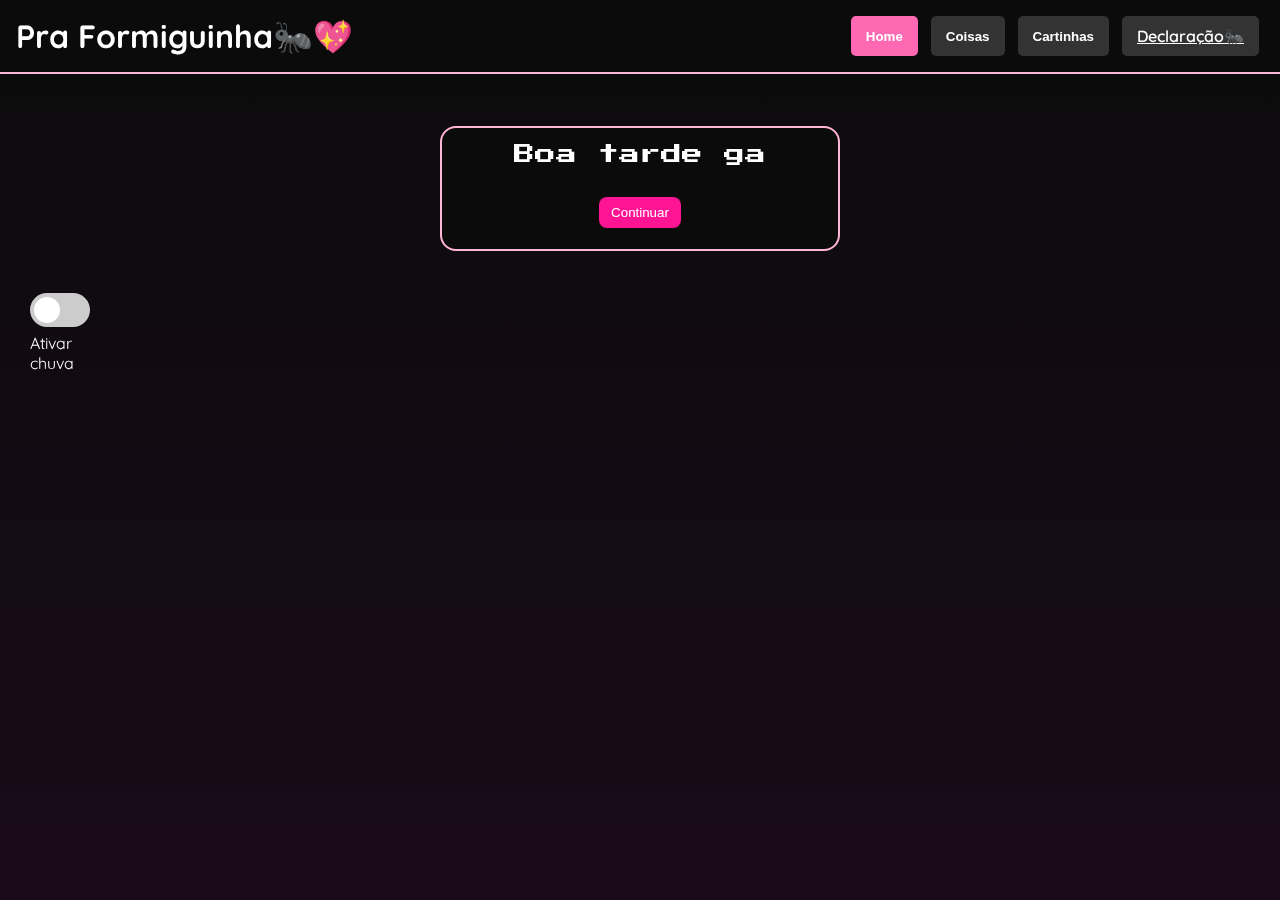
<file: formiguinha/index.html>
<!doctype html>
<html lang="pt-BR">
<head>
  <meta charset="utf-8" />
  <meta name="viewport" content="width=device-width,initial-scale=1" />
  <title>Pra Tu — Surpresinhas</title>

  <link href="https://fonts.googleapis.com/css2?family=Press+Start+2P&display=swap" rel="stylesheet">

<!-- Fonte redondinha global -->
<link href="https://fonts.googleapis.com/css2?family=Quicksand:wght@300;400;600&display=swap" rel="stylesheet">

  <!-- Google Fonts -->
  <link href="https://fonts.googleapis.com/css2?family=Pacifico&family=Inter:wght@300;400;600&display=swap" rel="stylesheet">

  <!-- CSS externo -->
  <link rel="stylesheet" href="styles.css">

  
  <style>
    body {
      margin: 0;
      background-color: #1a1a1a;
      color: #fff;
    }

    /* Fundo estrelado */
    .sky {
      position: fixed;
      top:0;
      left:0;
      width: 100%;
      height: 100%;
      pointer-events: none;
      z-index: -1;
    }

    /* Tabs */
    .tab-btn { cursor: pointer; padding: 10px 15px; background: #333; color: #fff; border: none; margin-right: 5px; border-radius: 5px; }
    .tab-btn.active { background: #ff69b4; }

    .tab-panel { padding: 20px; }
    .hidden { display: none; }

    /* Cartinhas estilizadas */
    .carta-item {
      background-color: #ffb6d5;
      border-radius: 15px;
      padding: 20px;
      margin-bottom: 15px;
      box-shadow: 0 4px 10px rgba(0,0,0,0.2);
      color: #fff;
      line-height: 1.5;
      transition: transform 0.2s ease;
      max-width: 600px;
      word-wrap: break-word;
    }

    .carta-item:hover {
      transform: scale(1.03);
    }

    /* Botões e cards centrais */
    .btn { cursor: pointer; padding: 8px 12px; border: none; border-radius: 8px; background-color: #ff69b4; color: #fff; margin: 5px; }
    .btn-primary { background-color: #ff1493; }

    .center-card { text-align: center; margin: 20px 0; }
    .interaction-buttons button { margin: 5px; }

    /* Formulários */
    .form-crud label { display: block; margin-bottom: 10px; }
    .form-crud input, .form-crud textarea, .form-crud select { width: 100%; padding: 5px; border-radius: 5px; border: 1px solid #ccc; }
    .form-actions { margin-top: 10px; }
  </style>

  <!-- Meta description -->
  <meta name="description" content="Site romântico com galeria, cartinhas e interações - front-end only.">
</head>
<body>
  <!-- App wrapper -->
  <div id="app" class="app">

    <!-- Fundo estrelado / cenário -->
    <div id="sky" class="sky" aria-hidden="true"></div>

    <!-- Top navigation: abas -->
    <header class="topbar" role="banner">
      <div class="brand">
        <h1 class="site-title" aria-hidden="true">Pra Formiguinha🐜💖</h1>
      </div>

      <!-- Tabs -->
      <nav class="tabs" role="navigation" aria-label="Navegação principal">
        <button class="tab-btn active" data-tab="home" aria-label="Home">Home</button>
        
        <button class="tab-btn" data-tab="coisas" aria-label="Coisas que me lembram tu">Coisas</button>
        <button class="tab-btn" data-tab="cartinhas" aria-label="Cartinhas de amor">Cartinhas</button>
<a href="baitola/index.html" class="tab-btn" aria-label="Declaração">Declaração🐜</a>

      </nav>
    </header>


    <!-- Main content -->
    <main id="main" class="main" role="main">

      <!-- Home / Saudação -->
      <section id="tab-home" class="tab-panel active" aria-labelledby="home">
        <!-- Saudações tipo typewriter -->
        <div id="app-saudacao" class="saudacao" role="region" aria-live="polite">
          <div class="dialog-card" id="dialog-card">
            <p id="typing-text" class="typing" aria-atomic="true"></p>
            <div class="dialog-actions">
              <button id="btn-continuar" class="btn btn-primary" aria-label="Continuar">Continuar</button>
            </div>
          </div>
        </div>
<!-- Interruptor para chuva de palavrinhas -->
<label class="switch">
  <input type="checkbox" id="btn-chuva">
  <span class="slider">
    <br>
    <br>    
    Ativar chuva</span>
</label>

<!-- Card central com pergunta - Cabelo -->
<section class="center-card" aria-label="Interações principais">
  <div class="center-inner">
    <div class="interaction-buttons">
      <button class="btn-interacao" id="btn-cabelo" aria-label="O que eu acho do seu cabelo?">
        O que eu acho do seu cabelo?
      </button>
    </div>
  </div>
</section>

<!-- Card central com pergunta - Sorriso -->
<section class="center-card" aria-label="Interações principais">
  <div class="center-inner">
    <div class="interaction-buttons">
      <button class="btn-interacao" id="btn-sorriso" aria-label="O que eu acho do seu sorriso">
        Seu sorriso
      </button>
    </div>
  </div>
</section>

<!-- Card central com pergunta - Corpo -->
<section class="center-card" aria-label="Interações principais">
  <div class="center-inner">
    <div class="interaction-buttons">
      <button class="btn-interacao" id="btn-corpo" aria-label="O que eu acho do seu corpo?">
        E do seu corpo?
      </button>
    </div>
  </div>
</section>
      </section>

      

      <!-- Coisas que me lembram tu -->
      <section id="tab-coisas" class="tab-panel hidden">
        <div class="full-header">
          <h2>Coisas que me lembram tu </h2>
          <button id="new-coisa" class="btn" aria-label="Adicionar nova coisa">+ Nova coisa</button>
        </div>
        <form id="form-coisa" class="form-crud hidden" aria-hidden="true">
          <label>Título
            <input id="coisa-titulo" required placeholder="Ex: Seu sorriso">
          </label>
          <label>Descrição
            <textarea id="coisa-texto" required placeholder="Por que isso me lembra você..."></textarea>
          </label>
          <label>Imagem (PNG/JPG/WEBP)
            <input id="coisa-imagem" type="file" accept="image/*">
          </label>
          <div class="form-actions">
            <button id="save-coisa" class="btn btn-primary">Salvar</button>
            <button id="cancel-coisa" class="btn">Cancelar</button>
          </div>
        </form>
<div class="carousel">
  <button class="prev">&#10094;</button>
  <div id="galeria-full" class="slides"></div>
  <button class="next">&#10095;</button>
</div>
      </section>

      <!-- Cartinhas de amor --><section id="tab-cartinhas" class="tab-panel">
        <div class="full-header">
          <h2>Cartinhas de amor</h2>
        </div>

        <div id="cartas-full" class="cartas-full"><div class="carta-item" style="background-color: rgb(62, 25, 25);"><h3>Carta que fiz quando tu ia viajar 💖</h3><p>Formiguinha,

To escrevendo essa carta pra tu lembrar um pouco de mim na viagem. Já q fico pensando em ti 24 hrs, nada mais justo né?

Tu ta confusa sobre tudo, e tem medo de me machucar, mas te lembra q tu ja me deu mil e um motivos pra nem olhar mas na tua cara, so peço q tu confie em mim sabe? Prometo que vai ficar tudo bem.

Isso de nn desisti de ti talvez seja minha teimosia,talvez seja obsessão, talvez seja pq nn quero jogar essa ilusão da minha cabeça fora...nem eu mesmo entendo tudo isso sabe?

Esse desejo de te ter pra mim.... de sentir teu abraço, escutar tua risada, passar horas escutando tua voz, sentir o calor do teu corpo, me perder no brilho do teu olhar, sentir tua respiração na minha....Eu poderia passar horas falando as coisas que desejo em ti.

Sempre q vou falar ctg, fico muito nervoso,medo de mulher bonita sabe? Quando nn é isso pessoal faz fila pra falar ctg, acaba atrapalhando tudo,acho q isso impediu de eu ter mais memórias ctg,q nn fossem só na minha cabeça.
 
Eu não queria deixar essa carta tão... baitola, mas é difícil ficar normal quando fico pensando em ti, não me guentei, as vezes me perco em longos devaneios, pra tentar suprir oq sinto por ti. Vou ficar com saudades esse tempo, espero q os dias passem rapidos.

E eu sempre vou te amar e te querer pra mim

Matheus</p></div></div>

        <div class="carta-item" style="background-color: rgb(46, 0, 19);"><h3>Primeira cartinha que fiz 💕</h3><p>Esla,

Quero começar dizendo que me arrependo de não fazer isso antes, e falar eu mesmo oq eu sinto, e ter perdido todo esse tempo. Já deve saber que sempre te achei bonita e diferente, desda primeira vez q ti vi,mas meu olhar foi além, e vi a garota boba, engraçada e legal q é. E percebi q amo isso em ti, amo teu cabelo, amo, teu olhar e amo teu sorriso q sempre me deixa bobo. Espero q goste desses bombons que nem se comparam com o docinho q tu é.
Com carinho e humilhação, Matheus rei delas</p></div>
        <div class="carta-item" style="background-color: #704c64;">
          <h3>Teus detalhes perfeitos 💖</h3>
          <p>
            Queria que tu te olhasses com os meus olhos,
            ao menos uma vez,
            pra ver o quão bela tu és...<br><br>
            Tu ainda não sabes,
            mas, toda vez que te vejo,
            me perco em cada detalhe 
            dos mais chamativos aos mais discretos.<br><br>
            Todo detalhe teu...
            O jeito bobo com que andas,
            a forma como te vestes
            o brilho do teu olhar serrado,
            teus lábios delicados e convidativos,
            acompanhados do teu sorriso invertido...<br><br>
            E quando sinto teu toque,
            faz minha mente ir ao longe...
            Almejando sentir cada traço teu.<br><br>
            Teu corpo moldado,
            Que parece até que foi esculpido,
            Tuas belas curvas que queria capotar em cada uma delas<br><br>
            Mas nunca vou dizer isso diretamente a ti.
            Pois fico feito um cachorro medroso quando esta perto.<br><br>
            Ainda assim, desejo.
            Imagino nós dois nos perdendo no toque um do outro,
            o hálito quente se encontrando,
            palavras tolas sendo trocadas...<br><br>
            Mas, mais do que tudo,
            te tendo 
            enfim 
            pra mim.
          </p>
        </div>
        <div class="carta-item" style="background-color: rgb(39, 41, 119);"><h3>Mensagem de anivrsario de 2024 ✨</h3><p>Eslinha🦧,
Tu não deve saber,mas te acho uma garota muito incrível,faz amizade com td mundo q vê pela frente,parece até uma vereadora,teu mundo parece ser mais alegre,cheio de risadas e cores(igual teu cabelo)sempre reparo quando tu pinta o cabelo ou coisa do tipo,cada mês e ano q passa tu fica mais deslumbrante💫. Eu seriamente queria ser mais próximo de ti mas pelas situações não muito legais q nós dois passamos, acho melhor continuar assim, mas fique sabendo q nunca te desejei mal ou coisa do tipo,afinal de contas tenho crtz q tu tem um grande futuro pela frente.
Enfim parabéns Esla agr pode ser presa, muitos anos de vida e sucessos</p></div>

<div class="carta-item" style="background-color: rgb(5, 36, 10);"><h3>Mensagem de aniversario desse ano 💖</h3><p>Senhora Eslinha,

Feliz aniversario pra tu, sei q foi triste esse final de escola, nem quis por o pé na formatura so pra não te ver ou lembrar de tudo oq aconteceu, ja q eu real fiquei mal, não por tu ta namorando, mas com tudo oq aconteceu em si. A gente nem se despediu direito até hj me doi a ultima vez q te vi e quando a chama de esperança q eu tinha apagou.


Eu só quero te desejar todo sucesso e felicidade do mundo, e que tu arrume alguem q te veja com os olhos q te vejo, mesmo tu sendo mo babaca e toda errada cmg eu ainda te amava. Infelizmente não vou poder descrver com palavras a forma que eu te vejo. Algo q beira a brisa alegre da praia e q raridade e delicadeza de uma tulipa.

Eu sei q alguem deve ter dito q parecia que eu tava desesperado, por mais q eu real tava, e espero q não tenha se sentindo bem com isso ou inflado teu ego. Mas é que sabia q tu ia embora, so queria ao menos deixar marcado pra mim, não ia ser meu primeiro beijo, mas ia ser o primeiro de alguem q eu realmente gostava e tinha me esforçado pra acontecer. Ia ser espeical

Tua lerdeza pode não deixar tu se lembrar, mas me deve ter me visto mudar varias vezes durante esse tempo como todo, varias fases e acho q essa não era a certa pra eu mandar um declaração da forma mais idiota possivel. Ou talvez eu so tenha tomado iniciativa na hora errada, talvez eu so tenha sido menos atrante doque outros q tu ja ficou, talvez eu so ficava com tanto medo de tu me julgar ou me olhar torto q nem me conheceu como sou.

Não queria q tudo acabasse assim, eu real me esforcei, eu te amava de vdd, mas pq eu fui tão longe assim? Fiz coisas q prometi q nunca ia fazer por ninguem, mas agora tudo não passa de historias e lembranças q vão me pertubar toda vez q pensar ou ouvir teu nome.

Mas sempre vou guarda aql dia da gincana q foi magico pra mim, eu tava vivendo quase tudo oq queira ter vivido ctg...so q no dia seguinte foi dia 15 dezembro.
      </p></div></section>

    <!-- Modal geral -->
    <div id="modal" class="modal hidden" role="dialog" aria-hidden="true">
      <div class="modal-content" role="document">
        <button id="modal-close" class="modal-close" aria-label="Fechar modal">✕</button>
        <div id="modal-body" class="modal-body"></div>
      </div>
    </div>

  </div>
  

  <!-- Scripts -->
  <script src="scripts.js" defer></script>
</body>
</html>
</file>
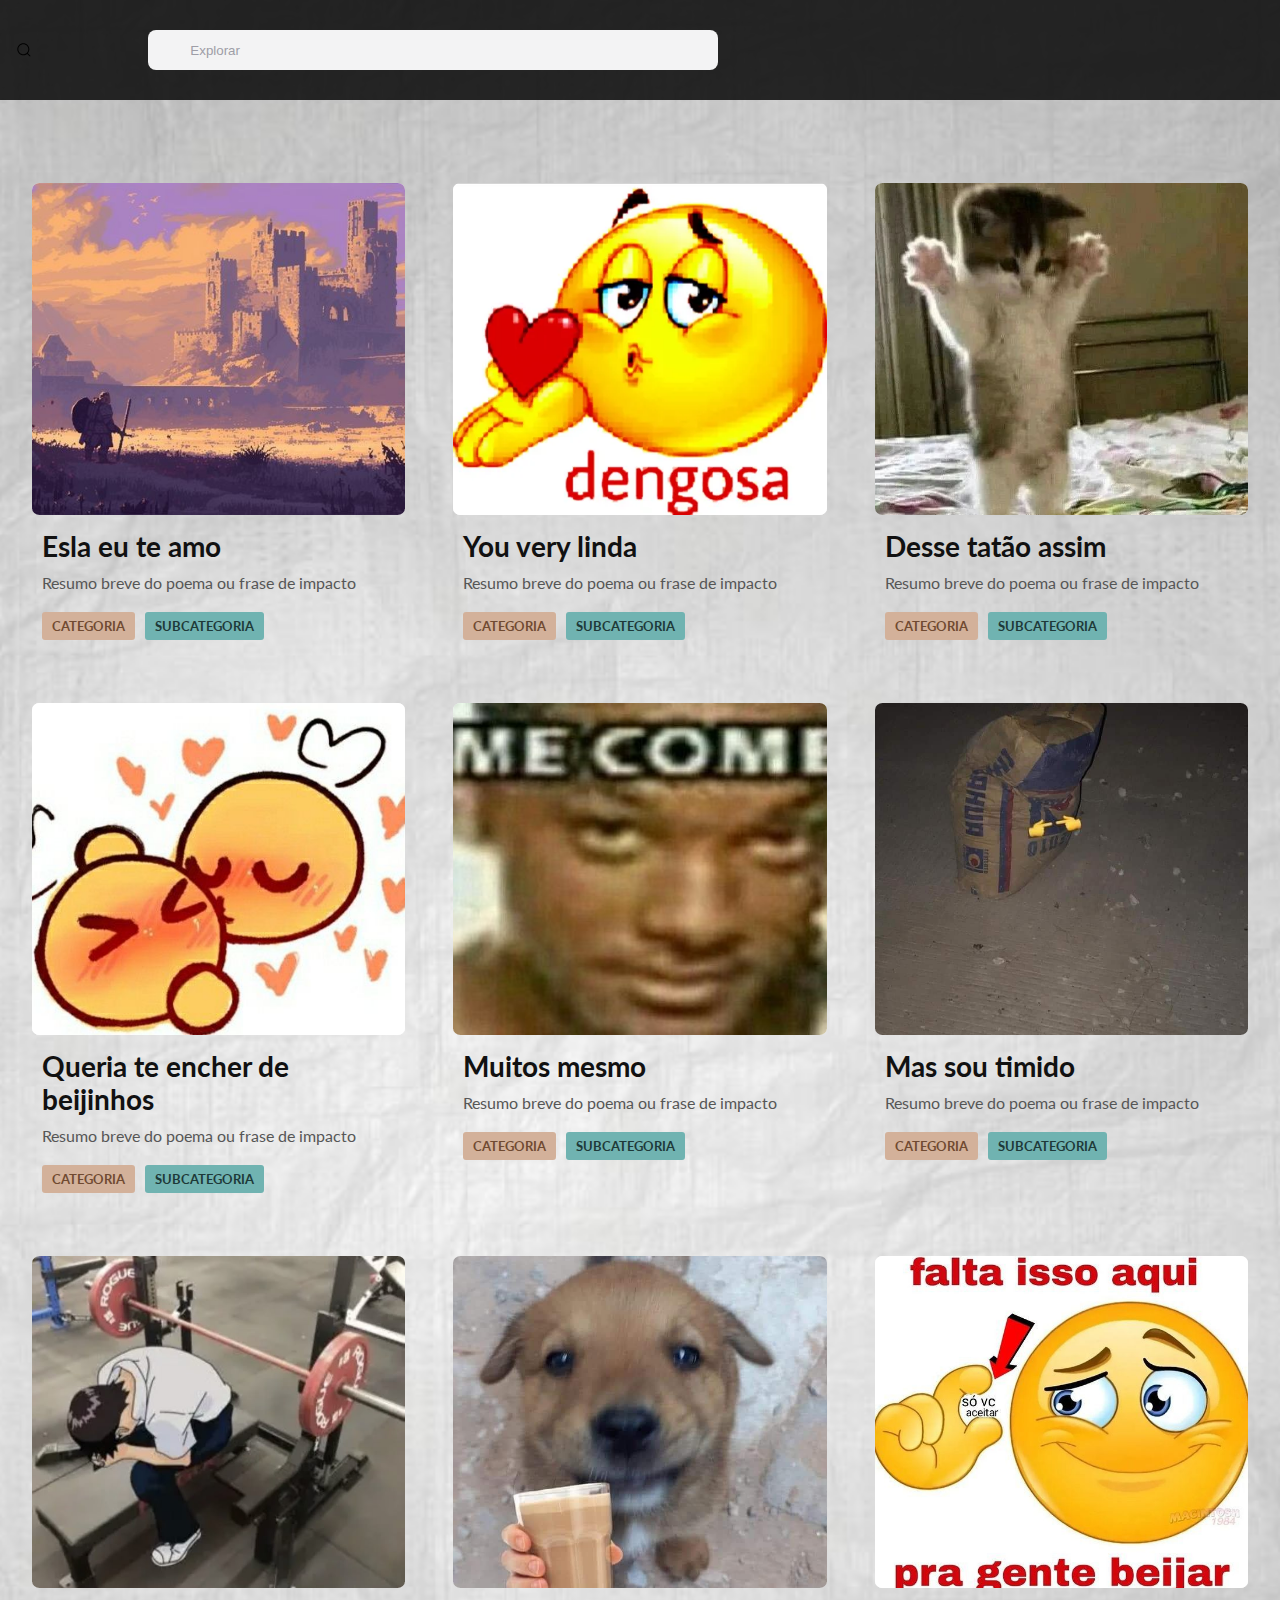
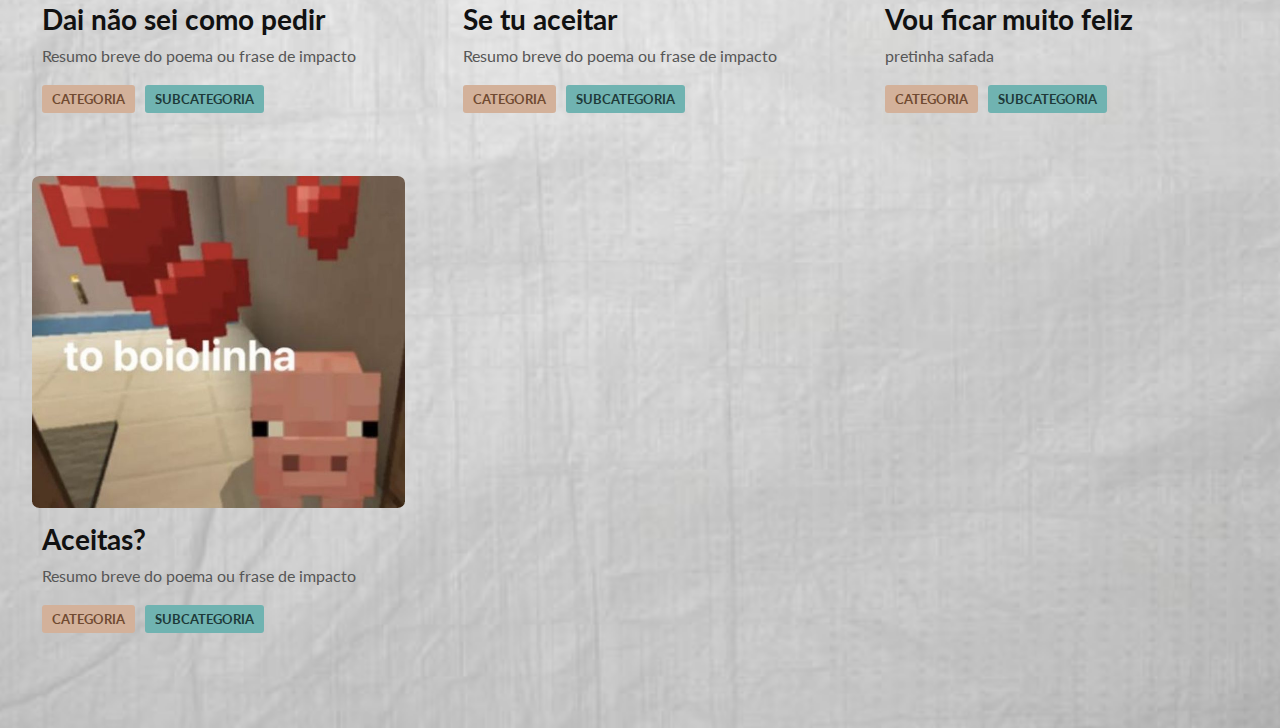
<file: formiguinha/baitola/index.html>
<!DOCTYPE html>
<html lang="pt-br">

<head>
  <meta charset="UTF-8">
  <title>CodePen - Cards with inverted border-radius #scss</title>
  <link rel="stylesheet" href="./style.css">
  <link rel="stylesheet"
    href="https://fonts.googleapis.com/css2?family=Material+Symbols+Outlined:opsz,wght,FILL,GRAD@24,400,0,0" />

</head>

<body>
  <nav>
  <div class="group">
    <svg viewBox="0 0 24 24" aria-hidden="true" class="icon">
      <g>
        <path
          d="M21.53 20.47l-3.66-3.66C19.195 15.24 20 13.214 20 11c0-4.97-4.03-9-9-9s-9 4.03-9 9 4.03 9 9 9c2.215 0 4.24-.804 5.808-2.13l3.66 3.66c.147.146.34.22.53.22s.385-.073.53-.22c.295-.293.295-.767.002-1.06zM3.5 11c0-4.135 3.365-7.5 7.5-7.5s7.5 3.365 7.5 7.5-3.365 7.5-7.5 7.5-7.5-3.365-7.5-7.5z"
        ></path>
      </g>
    </svg>
    <input class="input" type="search" placeholder="Explorar"/>
  </div>
  <ul class="nav-list">

</ul>
  </nav>

  <section>
    <div class="container">
            
                    <div class="card">
                        <div class="card-inner" style="--clr:#fff;">
                            <div class="box">
                                <a href="poema.php?id=22">
                                    <div class="imgBox">
                                        <img src="uploads/download.jpeg" alt="Esla eu te amo">
                                    </div>
                                </a>
                            </div>
                        </div>
                        <div class="content">
                            <h3>Esla eu te amo</h3>
                            <p>Resumo breve do poema ou frase de impacto</p>
                            <ul>
                                <li style="--clr-tag:#d3b19a;" class="branding">Categoria</li>
                                <li style="--clr-tag:#70b3b1;" class="packaging">Subcategoria</li>
                            </ul>
                        </div>
                    </div>
                    <div class="card">
                        <div class="card-inner" style="--clr:#fff;">
                            <div class="box">
                                <a href="poema.php?id=23">
                                    <div class="imgBox">
                                        <img src="uploads/dengosa.webp" alt="You very linda">
                                    </div>
                                </a>
                            </div>
                        </div>
                        <div class="content">
                            <h3>You very linda</h3>
                            <p>Resumo breve do poema ou frase de impacto</p>
                            <ul>
                                <li style="--clr-tag:#d3b19a;" class="branding">Categoria</li>
                                <li style="--clr-tag:#70b3b1;" class="packaging">Subcategoria</li>
                            </ul>
                        </div>
                    </div>
                    <div class="card">
                        <div class="card-inner" style="--clr:#fff;">
                            <div class="box">
                                <a href="poema.php?id=24">
                                    <div class="imgBox">
                                        <img src="uploads/8505df2d-68ee-4f88-9e41-36f338fdee5a.jpeg" alt="Desse tatão assim">
                                    </div>
                                </a>
                            </div>
                        </div>
                        <div class="content">
                            <h3>Desse tatão assim</h3>
                            <p>Resumo breve do poema ou frase de impacto</p>
                            <ul>
                                <li style="--clr-tag:#d3b19a;" class="branding">Categoria</li>
                                <li style="--clr-tag:#70b3b1;" class="packaging">Subcategoria</li>
                            </ul>
                        </div>
                    </div>
                    <div class="card">
                        <div class="card-inner" style="--clr:#fff;">
                            <div class="box">
                                <a href="poema.php?id=25">
                                    <div class="imgBox">
                                        <img src="uploads/93591484-5df6-439c-85fc-b3d864360a92.jpeg" alt="Queria te encher de beijinhos">
                                    </div>
                                </a>
                            </div>
                        </div>
                        <div class="content">
                            <h3>Queria te encher de beijinhos</h3>
                            <p>Resumo breve do poema ou frase de impacto</p>
                            <ul>
                                <li style="--clr-tag:#d3b19a;" class="branding">Categoria</li>
                                <li style="--clr-tag:#70b3b1;" class="packaging">Subcategoria</li>
                            </ul>
                        </div>
                    </div>
                    <div class="card">
                        <div class="card-inner" style="--clr:#fff;">
                            <div class="box">
                                <a href="poema.php?id=26">
                                    <div class="imgBox">
                                        <img src="uploads/me come.jpeg" alt="Muitos mesmo">
                                    </div>
                                </a>
                            </div>
                        </div>
                        <div class="content">
                            <h3>Muitos mesmo</h3>
                            <p>Resumo breve do poema ou frase de impacto</p>
                            <ul>
                                <li style="--clr-tag:#d3b19a;" class="branding">Categoria</li>
                                <li style="--clr-tag:#70b3b1;" class="packaging">Subcategoria</li>
                            </ul>
                        </div>
                    </div>
                    <div class="card">
                        <div class="card-inner" style="--clr:#fff;">
                            <div class="box">
                                <a href="poema.php?id=27">
                                    <div class="imgBox">
                                        <img src="uploads/ciemnto.jpg" alt="Mas sou timido">
                                    </div>
                                </a>
                            </div>
                        </div>
                        <div class="content">
                            <h3>Mas sou timido</h3>
                            <p>Resumo breve do poema ou frase de impacto</p>
                            <ul>
                                <li style="--clr-tag:#d3b19a;" class="branding">Categoria</li>
                                <li style="--clr-tag:#70b3b1;" class="packaging">Subcategoria</li>
                            </ul>
                        </div>
                    </div>
                    <div class="card">
                        <div class="card-inner" style="--clr:#fff;">
                            <div class="box">
                                <a href="poema.php?id=28">
                                    <div class="imgBox">
                                        <img src="uploads/download (1).jpeg" alt="Dai não sei como pedir">
                                    </div>
                                </a>
                            </div>
                        </div>
                        <div class="content">
                            <h3>Dai não sei como pedir</h3>
                            <p>Resumo breve do poema ou frase de impacto</p>
                            <ul>
                                <li style="--clr-tag:#d3b19a;" class="branding">Categoria</li>
                                <li style="--clr-tag:#70b3b1;" class="packaging">Subcategoria</li>
                            </ul>
                        </div>
                    </div>
                    <div class="card">
                        <div class="card-inner" style="--clr:#fff;">
                            <div class="box">
                                <a href="poema.php?id=29">
                                    <div class="imgBox">
                                        <img src="uploads/68bdb305-c0a3-4b77-8140-7e2b2b10ac2e.jpeg" alt="Se tu aceitar ">
                                    </div>
                                </a>
                            </div>
                        </div>
                        <div class="content">
                            <h3>Se tu aceitar </h3>
                            <p>Resumo breve do poema ou frase de impacto</p>
                            <ul>
                                <li style="--clr-tag:#d3b19a;" class="branding">Categoria</li>
                                <li style="--clr-tag:#70b3b1;" class="packaging">Subcategoria</li>
                            </ul>
                        </div>
                    </div>
                    <div class="card">
                        <div class="card-inner" style="--clr:#fff;">
                            <div class="box">
                                <a href="poema.php?id=30">
                                    <div class="imgBox">
                                        <img src="uploads/0aa0acff-c1a6-4e54-a31c-76005d485678.jpeg" alt="Vou ficar muito feliz">
                                    </div>
                                </a>
                            </div>
                        </div>
                        <div class="content">
                            <h3>Vou ficar muito feliz</h3>
                            <p>pretinha safada</p>
                            <ul>
                                <li style="--clr-tag:#d3b19a;" class="branding">Categoria</li>
                                <li style="--clr-tag:#70b3b1;" class="packaging">Subcategoria</li>
                            </ul>
                        </div>
                    </div>
                    <div class="card">
                        <div class="card-inner" style="--clr:#fff;">
                            <div class="box">
                                <a href="poema.php?id=31">
                                    <div class="imgBox">
                                        <img src="uploads/Pin de Eimyko em sts _ Memes, Figurinhas….jpeg" alt="Aceitas?">
                                    </div>
                                </a>
                            </div>
                        </div>
                        <div class="content">
                            <h3>Aceitas?</h3>
                            <p>Resumo breve do poema ou frase de impacto</p>
                            <ul>
                                <li style="--clr-tag:#d3b19a;" class="branding">Categoria</li>
                                <li style="--clr-tag:#70b3b1;" class="packaging">Subcategoria</li>
                            </ul>
                        </div>
                    </div>        </div>
    </section>

    <script src="./script.js"></script>
</body>
</html>
</file>
<file: formiguinha/styles.css>
/* ========================== */
/* 🎨 Paleta de cores global */
/* ========================== */
:root {
  --rosa-claro: #ffb6d5;
  --rosa-escuro: #ff4d8a;
  --preto: #0b0b0b;
  --branco: #ffffff;
  --cinza-suave: #f3f3f3;
}

/* ========================== */
/* 🔄 Reset básico */
/* ========================== */
* {
  margin: 0;
  padding: 0;
  box-sizing: border-box;
}

/* ========================== */
/* 🌍 Fonte global */
/* - Essa é a "fonte principal" do site 
   - Aqui está como 'Press Start 2P' (pixelada)
   - Troque aqui se quiser letras mais redondas 
     (ex: 'Quicksand', 'Poppins', 'Nunito') */
/* ========================== */
body {
  font-family: 'Quicksand', 'Arial', sans-serif; /* Fonte redonda global */
  background-color: var(--preto);
  color: var(--branco);
  overflow-x: hidden;
}


/* ========================== */
/* 🌌 Fundo estrelado e planetas (JS joga os emojis aqui) */
/* ========================== */
.sky {
  position: fixed;
  top: 0;
  left: 0;
  width: 100%;
  height: 100%;
  z-index: -1;
  background: linear-gradient(to bottom, #0b0b0b, #1a0b1a);
  overflow: hidden;
}

/* ========================== */
/* 📌 Topbar (menu superior / abas) */
/* ========================== */
.topbar {
  display: flex;
  align-items: center;
  justify-content: space-between;
  padding: 1rem;
  background-color: var(--preto);
  border-bottom: 2px solid var(--rosa-claro);
}

.tabs {
  display: flex;
  gap: 0.5rem;
}

.tab-btn {
  background: var(--rosa-claro);
  border: none;
  border-radius: 1rem;
  padding: 0.5rem 1rem;
  cursor: pointer;
  color: var(--preto);
  font-weight: 600;
  transition: 0.2s;
}

.tab-btn.active,
.tab-btn:hover {
  background: var(--rosa-escuro);
  color: var(--branco);
}

/* ========================== */
/* 💬 Caixa de diálogo inicial (saudação) */
/* ========================== */
.dialog-card {
  max-width: 400px;
  margin: 2rem auto;
  background: var(--preto);
  border: 2px solid var(--rosa-claro);
  border-radius: 1rem;
  padding: 1rem;
  text-align: center;
}

.typing {
  /* 📌 Fonte usada nas frases de saudação */
  font-family: 'Press Start 2P', monospace;
  font-size: 1.3rem;
  color: var(--branco);
  min-height: 3rem;
}

/* ========================== */
/* ⭐ Perguntas centrais (botões tipo cabelo, sorriso...) */
/* ========================== */
.center-card {
  margin-top: 2rem;
  text-align: center;
}

.btn-interacao {
  background: var(--rosa-claro);
  border: none;
  border-radius: 2rem;
  padding: 0.8rem 1.5rem;
  margin: 0.5rem;
  cursor: pointer;
  font-weight: 600;
  transition: all 0.2s;
  color: var(--preto);
}

.btn-interacao:hover {
  background: var(--rosa-escuro);
  color: var(--branco);
  box-shadow: 0 0 10px var(--rosa-claro);
}


/* ========================== */
/* 🔘 Interruptor (chuva de palavrinhas ON/OFF) */
/* ========================== */
.switch {
  position: relative;
  display: inline-block;
  width: 60px;
  height: 34px;
  margin: 10px;
}

.switch input { 
  opacity: 0;
  width: 0;
  height: 0;
}

.slider {
  position: absolute;
  cursor: pointer;
  top: 0; left: 0;
  right: 0; bottom: 0;
  background-color: #ccc;
  transition: .4s;
  border-radius: 34px;
}

.slider:before {
  position: absolute;
  content: "";
  height: 26px;
  width: 26px;
  left: 4px;
  bottom: 4px;
  background-color: white;
  transition: .4s;
  border-radius: 50%;
}

/* Quando ativado */
input:checked + .slider {
  background-color: #ff4da6;
}

input:checked + .slider:before {
  transform: translateX(26px);
}

/* ========================== */
/* 🕹️ Efeito pulinho nos botões de pergunta */
/* ========================== */
@keyframes bounce {
  0%   { transform: scale(1); }
  30%  { transform: scale(1.2); }
  50%  { transform: scale(0.9); }
  70%  { transform: scale(1.05); }
  100% { transform: scale(1); }
}

.btn-interacao {
  transition: transform 0.2s ease;
}

/* Classe aplicada via JS ao clicar */
.bounce {
  animation: bounce 0.4s ease;
}

/* ========================== */
/* 🖼️ Galeria de "Coisas" e 📜 Cartinhas */
/* ========================== *//* Container das cartas */
.cartas-full {
  display: flex;        /* Flex para respeitar tamanho do conteúdo */
  flex-wrap: wrap;      /* Permite várias linhas */
  gap: 1rem;            /* Espaço entre cartas */
  padding: 1rem;
}

/* Cada carta */
.carta-item {
  flex: 0 0 auto;       /* Não cresce nem encolhe automaticamente */
  max-width: 300px;     /* Limita largura da carta */
  background-color: #ffb6d5;
  border-radius: 15px;
  padding: 20px;
  box-shadow: 0 4px 10px rgba(0,0,0,0.2);
  color: #fff;
  line-height: 1.5;
  cursor: pointer;
  transition: transform 0.2s ease, box-shadow 0.2s ease;
  white-space: pre-line; /* Mantém quebras de linha do texto */
}

/* Hover */
.carta-item:hover {
  transform: translateY(-5px) scale(1.03);
  box-shadow: 0 8px 20px rgba(0,0,0,0.3);
}

/* Remove qualquer grid que podia quebrar */
@media (min-width: 480px),
       (min-width: 768px) {
  .cartas-full {
    display: flex !important; /* força flex, nada de grid */
  }
}


/* ========================== */
/* 📦 Modal (abre imagens, cartinhas etc.) */
/* ========================== */
.modal {
  position: fixed;
  top:0; left:0;
  width:100%; height:100%;
  background: rgba(0,0,0,0.8);
  display: flex;
  justify-content:center;
  align-items:center;
  z-index: 9999;
}

.modal-content {
  background: var(--preto);
  padding:1rem;
  border-radius: 1rem;
  max-width: 400px;
  width: 90%;
  color: var(--branco);
}

.hidden { display:none; }
/* Galeria mais organizada */
.galeria-full {
  display: grid;
  grid-template-columns: repeat(auto-fit, minmax(250px, 1fr));
  gap: 20px;
  margin-top: 20px;
}

/* Card das coisas */
.item-galeria {
  background-color: #2c2c2c;
  border-radius: 15px;
  padding: 15px;
  box-shadow: 0 4px 10px rgba(0,0,0,0.2);
  color: #fff;
  line-height: 1.4;
  transition: transform 0.2s ease;
}

.item-galeria:hover {
  transform: scale(1.03);
}

.item-galeria img {
  width: 100%;
  border-radius: 10px;
  margin-top: 10px;
  object-fit: cover;
}
.carousel {
  position: relative;
  width: 100%;
  max-width: 1000px;
  margin: auto;
  overflow: hidden;
}

.slides {
  display: flex;
  transition: transform 0.5s ease-in-out;
}

.slide-item {
  flex: 0 0 100%;
  display: none; /* só aparece o ativo */
  align-items: center;
  justify-content: space-between;
  gap: 20px;
  padding: 40px;
  background: #111;
  border-radius: 15px;
  color: #fff;
}

.slide-item img {
  max-width: 350px;
  border-radius: 10px;
}

.slide-content {
  flex: 1;
}

.slide-content h3 {
  margin: 0 0 10px;
  font-size: 1.3em;
}

.prev, .next {
  position: absolute;
  top: 50%;
  transform: translateY(-50%);
  background: rgba(255,255,255,0.2);
  border: none;
  color: white;
  font-size: 2rem;
  padding: 10px;
  cursor: pointer;
  border-radius: 50%;
}

.prev:hover, .next:hover {
  background: rgba(255,255,255,0.4);
}

.prev { left: 10px; }
.next { right: 10px; }

.music-player {
  background-color: #2c2c2c;
  border-radius: 15px;
  padding: 20px;
  max-width: 350px;
  margin: 20px auto;
  text-align: center;
}

.music-player img {
  width: 100%;
  border-radius: 15px;
  margin-bottom: 10px;
}

.music-player .info h3 {
  margin: 5px 0;
  font-size: 1.2em;
}

.music-player .info p {
  margin: 0 0 10px 0;
  font-size: 0.9em;
  color: var(--rosa-claro);
}

.music-player .controls {
  display: flex;
  justify-content: center;
  gap: 10px;
  margin-bottom: 10px;
}

.music-player #progress {
  width: 100%;
  cursor: pointer;
  accent-color: var(--rosa-claro);
}
/* Container central */
.cantadas-container {
  text-align: center;
  margin: 2rem auto;
  max-width: 400px;
}

/* Card único */
.cantada-card {
  background-color: #ffb6d5;
  padding: 20px;
  border-radius: 15px;
  box-shadow: 0 4px 12px rgba(0,0,0,0.2);
  color: #fff;
  min-height: 280px;
  display: flex;
  flex-direction: column;
  justify-content: center;
  gap: 1rem;
  transition: transform 0.3s ease;
}

/* Título */
.cantada-card h3 {
  margin: 0;
  font-size: 1.4rem;
}

/* Imagem */
.cantada-card img {
  width: 100%;
  max-height: 200px;
  object-fit: cover;
  border-radius: 10px;
}

/* Botões */
.cantada-botoes {
  margin-top: 1rem;
  display: flex;
  justify-content: space-between;
}

.cantada-botoes button {
  background-color: #ff69b4;
  border: none;
  color: white;
  padding: 10px 20px;
  border-radius: 10px;
  cursor: pointer;
  transition: background 0.2s;
}

.cantada-botoes button:hover {
  background-color: #e0559f;
}
</file>
<file: formiguinha/baitola/style.css>
@import url("https://fonts.googleapis.com/css2?family=Lato:wght@400;700&display=swap");

/* Reset básico */
* {
  margin: 0;
  padding: 0;
  box-sizing: border-box;
}

/* Estilo geral do body */
body {
  background-image: url("fundo.jpg");
  background-repeat: no-repeat;
  background-size: cover;
  background-position: center;
  min-height: 100vh;
  font-family: "Lato", sans-serif;
  font-weight: 400;
}

/* Estilo do link */
a {
  text-decoration: none;
  color: #fff;
}

/* Estilo da barra de navegação */
nav {
  display: flex;
  align-items: center;
  justify-content: space-between;
  background: #080808da;
  height: 100px;
  padding: 0 20px;
  position: relative;
  flex-wrap: wrap; /* Permite que os itens quebrem linha quando o espaço for pequeno */
}

/* Estilo do logo */
.logo {
  display: flex;
  align-items: center;
}

/* Estilo da lista de navegação */
.nav-list {
  list-style: none;
  font-size: 18px;
  display: flex;
  align-items: center;
  gap: 70px; /* Reduz o espaço entre os itens do menu para telas menores */
  padding: 0;
  margin: 0;
  flex: 1; /* Permite que a lista de navegação use o espaço disponível */
}

/* Estilo dos itens da lista de navegação */
.nav-list li {
  margin: 0;
}

/* Estilo do botão de usuário */
#usuario {
  border-radius: 50%;
  background-origin: padding-box;
  margin-left: 20px; /* Ajuste a margem esquerda */
  width: 50px;
  height: 50px;
}

/* Estilo da barra de pesquisa */
.group {
  display: flex;
  align-items: center;
  justify-content: center; /* Centraliza a barra de pesquisa horizontalmente */
  flex: 2; /* Permite que a barra de pesquisa use o espaço disponível */
  margin: 0 auto; /* Centraliza a barra de pesquisa no espaço disponível */
}

.input {
  width: 100%; /* Faz a barra de pesquisa ocupar toda a largura disponível */
  max-width: 570px; /* Define um limite máximo de largura */
  height: 40px;
  padding: 0 1rem;
  padding-left: 2.5rem;
  border: 2px solid transparent;
  border-radius: 8px;
  outline: none;
  background-color: #f3f3f4;
  color: #0d0c22;
  transition: 0.3s ease;
}

.input::placeholder {
  color: #9e9ea7;
}

.input:focus {
  outline: none;
  border-color: rgba(0, 47, 73, 0);
  background-color: #fff;
  box-shadow: 0 0 0 4px rgb(0 48 73 / 10%);
}

/* Estilo do ícone de pesquisa */
.icon {
  position: absolute;
  left: 1rem;
  fill: #000000;
  width: 1rem;
  height: 1rem;
}

/* Responsividade */
@media screen and (max-width: 1024px) {
  .input {
    max-width: 400px; /* Ajusta a largura máxima da barra de pesquisa */
  }

  .nav-list {
    gap: 20px; /* Reduz o espaço entre os itens do menu */
  }
}

@media screen and (max-width: 768px) {
  .group {
    flex: 1; /* Ajusta o espaço da barra de pesquisa */
    margin: 0 auto; /* Centraliza a barra de pesquisa */
    width: 100%; /* Garante que a barra de pesquisa ocupe toda a largura disponível */
  }

  .input {
    max-width: 300px; /* Ajusta a largura máxima da barra de pesquisa */
  }

  .nav-list {
    display: none; /* Esconde a lista de navegação em telas pequenas */
  }

  .menu-toggle {
    display: block; /* Exibe o ícone do menu */
    font-size: 30px;
    cursor: pointer;
    color: #fff;
  }
}

@media screen and (max-width: 480px) {
  .input {
    max-width: 200px; /* Ajusta a largura máxima da barra de pesquisa para telas menores */
  }

  #usuario {
    width: 40px; /* Diminui o tamanho do ícone de perfil */
    height: 40px;
  }

  .logo img {
    width: 100px; /* Ajusta o tamanho do logo */
  }
}


section {
  padding-block: min(200vh, 5rem);
  width: calc(min(96.70rem, 95%));
  margin-inline: auto;
  color: #111;
}

section h2 {
  text-transform: capitalize;
  letter-spacing: 0.025em;
  font-size: clamp(2rem, 1.8125rem + 0.75vw, 2.6rem);
}

section a {
  display: inline-block;
  text-decoration: none;
}

section .container {
  margin-top: 0.2em;
  display: grid;
  grid-template-columns: repeat(auto-fit, minmax(19rem, 1fr));
  gap: 3.0rem;
}

section .container .card:nth-child(1) .box .icon .iconBox {
  background: #d3b19a;
}

section .container .card:nth-child(2) .box .icon .iconBox {
  background: #70b3b1;
}

section .container .card:nth-child(3) .box .icon .iconBox {
  background: #d05fa2;
}

section .container .card ul {
  margin: 0;
  padding: 0;
  list-style-type: none;
  display: flex;
  align-items: center;
  flex-wrap: wrap;
  gap: 0.625rem;
}

section .container .card ul li {
  text-transform: uppercase;
  background: var(--clr-tag);
  color: #282828;
  font-weight: 700;
  font-size: 0.8rem;
  padding: 0.375rem 0.625rem;
  border-radius: 0.188rem;
}

section .container .card ul .branding {
  color: #704a31;
}

section .container .card ul .packaging {
  color: #1e3938;
}

section .container .card ul .marketing {
  color: #4d1637;
}

section .container .card .content {
  padding: 0.938rem 0.625rem;
}

section .container .card .content h3 {
  font-size: clamp(1.5rem, 1.3909rem + 0.4364vw, 1.8rem);
}

section .container .card .content p {
  margin: 0.625rem 0 1.25rem;
  color: #565656;
}

section .container .card-inner {
  position: relative;
  width: inherit;
  height: 20.75rem;
  background: var(--clr);
  border-radius: 2%;
  overflow: hidden;
}

section .container .card-inner .box {
  width: 100%;
  height: 100%;
  background: #fff;
  border-radius: 1.25rem;
  overflow: hidden;
}

section .container .card-inner .box .imgBox {
  position: absolute;
  inset: 0;
}

section .container .card-inner .box .imgBox img {
  width: 100%;
  height: 100%;
  object-fit: cover;
}

section .container .card-inner .box .icon {
  position: absolute;
  bottom: -0.375rem;
  right: -0.375rem;
  width: 6rem;
  height: 6rem;
  background: var(--clr);
  border-top-left-radius: 50%;
}

section .container .card-inner .box .icon:hover .iconBox {
  transform: scale(1.1);
}

section .container .card-inner .box .icon::before {
  position: absolute;
  content: "";
  bottom: 0.375rem;
  left: -1.25rem;
  background: transparent;
  width: 1.25rem;
  height: 1.25rem;
  border-bottom-right-radius: 1.25rem;
  box-shadow: 0.313rem 0.313rem 0 0.313rem #fff;
}

section .container .card-inner .box .icon::after {
  position: absolute;
  content: "";
  top: -1.25rem;
  right: 0.375rem;
  background: transparent;
  width: 1.25rem;
  height: 1.25rem;
  border-bottom-right-radius: 1.25rem;
  box-shadow: 0.313rem 0.313rem 0 0.313rem var(--clr);
}

section .container .card-inner .box .icon .iconBox {
  position: absolute;
  inset: 0.625rem;
  background: #282828;
  border-radius: 50%;
  display: flex;
  justify-content: center;
  align-items: center;
  transition: 0.3s;
}

section .container .card-inner .box .icon .iconBox span {
  color: #fff;
  font-size: 1.5rem;
}
</file>
